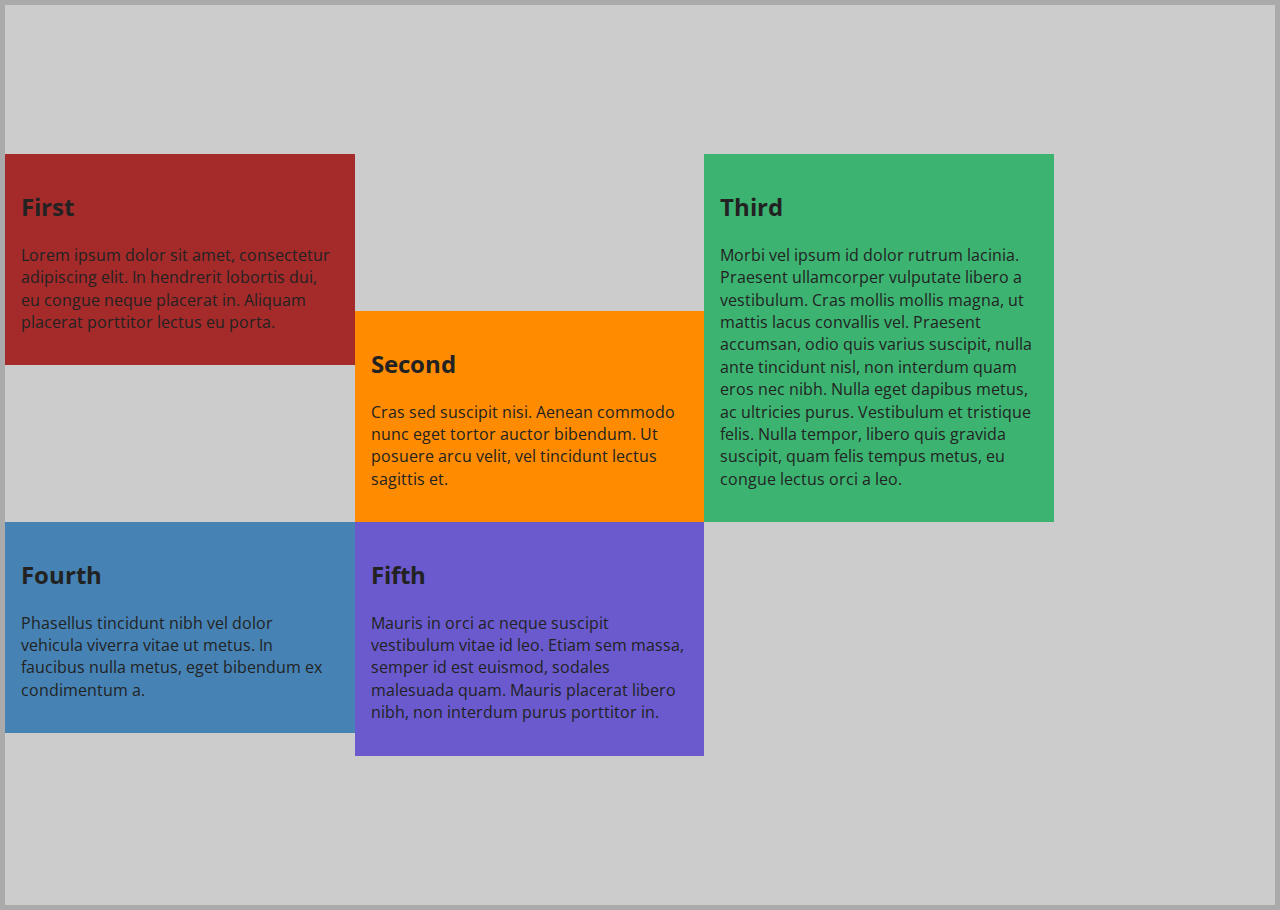
<file: Lesson Files Start/flexbox.html>
<!doctype html>
<html class="no-js" lang="" id="flex">
    <head>
        <meta charset="utf-8">
        <meta http-equiv="x-ua-compatible" content="ie=edge">
        <title>Flexbox | COMP2081 Advanced Web User Interface Design</title>
        <meta name="description" content="">
        <meta name="viewport" content="width=device-width, initial-scale=1">

        <link rel="manifest" href="site.webmanifest">
        <link rel="apple-touch-icon" href="icon.png">
        <!-- Place favicon.ico in the root directory -->
        <link href="https://fonts.googleapis.com/css?family=Open+Sans:300,400" rel="stylesheet">
        <link rel="stylesheet" href="css/normalize.css">
        <link rel="stylesheet" href="css/main.css">
    </head>
    <body>
        <!--[if lte IE 9]>
            <p class="browserupgrade">You are using an <strong>outdated</strong> browser. Please <a href="https://browsehappy.com/">upgrade your browser</a> to improve your experience and security.</p>
        <![endif]-->

        <!-- Add your site or application content here -->
        <div>
					<div>
						<h2>First</h2>
						<p>Lorem ipsum dolor sit amet, consectetur adipiscing elit. In hendrerit lobortis dui, eu congue neque placerat in. Aliquam placerat porttitor lectus eu porta.</p>
					</div>
					<div>
						<h2>Second</h2>
						<p>Cras sed suscipit nisi. Aenean commodo nunc eget tortor auctor bibendum. Ut posuere arcu velit, vel tincidunt lectus sagittis et.</p>
					</div>
					<div>
						<h2>Third</h2>
						<p>Morbi vel ipsum id dolor rutrum lacinia. Praesent ullamcorper vulputate libero a vestibulum. Cras mollis mollis magna, ut mattis lacus convallis vel. Praesent accumsan, odio quis varius suscipit, nulla ante tincidunt nisl, non interdum quam eros nec nibh. Nulla eget dapibus metus, ac ultricies purus. Vestibulum et tristique felis. Nulla tempor, libero quis gravida suscipit, quam felis tempus metus, eu congue lectus orci a leo.</p>
					</div>
					<div>
						<h2>Fourth</h2>
						<p>Phasellus tincidunt nibh vel dolor vehicula viverra vitae ut metus. In faucibus nulla metus, eget bibendum ex condimentum a.</p>
					</div>
					<div>
						<h2>Fifth</h2>
						<p>Mauris in orci ac neque suscipit vestibulum vitae id leo. Etiam sem massa, semper id est euismod, sodales malesuada quam. Mauris placerat libero nibh, non interdum purus porttitor in. </p>
					</div>
				</div>

        <script src="js/vendor/modernizr-3.5.0.min.js"></script>
        <script src="https://code.jquery.com/jquery-3.2.1.min.js" integrity="sha256-hwg4gsxgFZhOsEEamdOYGBf13FyQuiTwlAQgxVSNgt4=" crossorigin="anonymous"></script>
        <script>window.jQuery || document.write('<script src="js/vendor/jquery-3.2.1.min.js"><\/script>')</script>
        <script src="js/plugins.js"></script>
        <script src="js/main.js"></script>

        <!-- Google Analytics: change UA-XXXXX-Y to be your site's ID. -->
        <script>
            window.ga=function(){ga.q.push(arguments)};ga.q=[];ga.l=+new Date;
            ga('create','UA-XXXXX-Y','auto');ga('send','pageview')
        </script>
        <script src="https://www.google-analytics.com/analytics.js" async defer></script>
    </body>
</html>
</file>
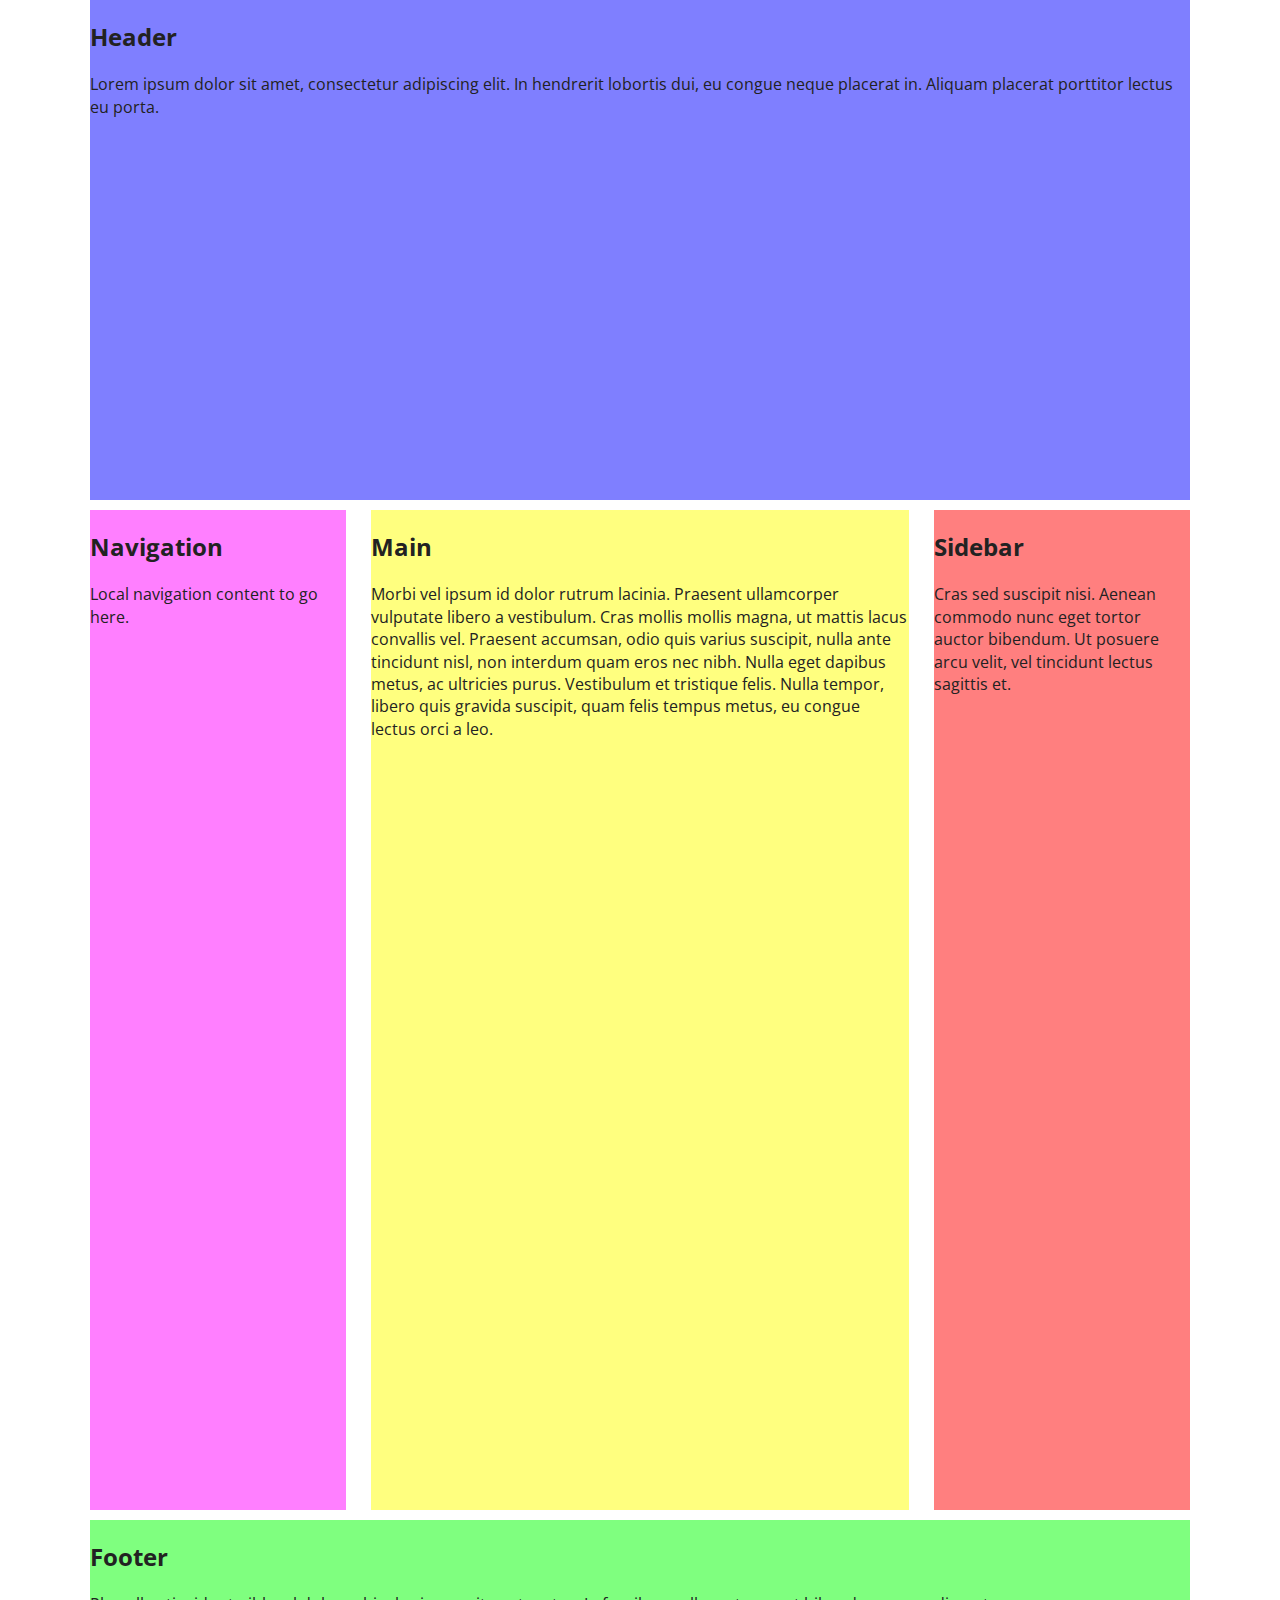
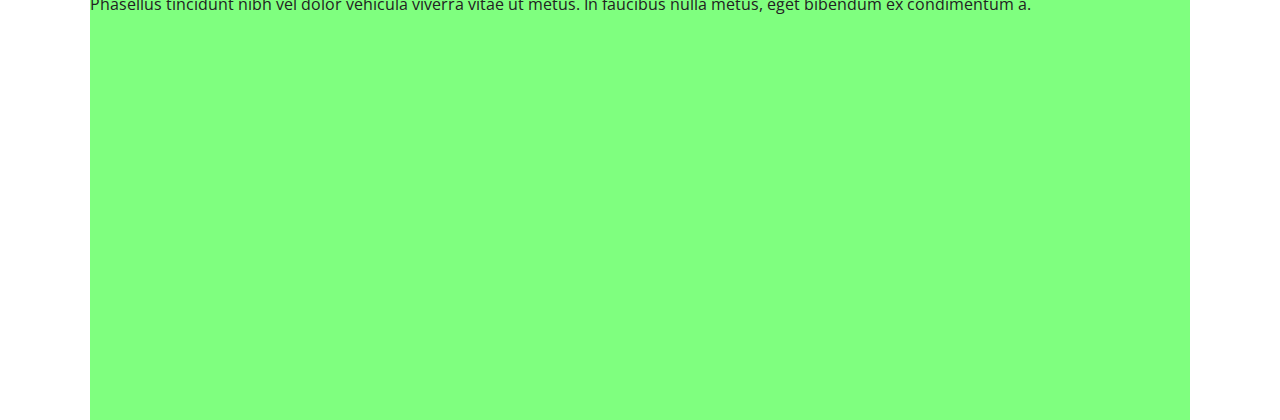
<file: Lesson Files Start/grid.html>
<!doctype html>
<html class="no-js" lang="" id="grid">
    <head>
        <meta charset="utf-8">
        <meta http-equiv="x-ua-compatible" content="ie=edge">
        <title>Grid | COMP2081 Web User Interface Design</title>
        <meta name="description" content="">
        <meta name="viewport" content="width=device-width, initial-scale=1">

        <link rel="manifest" href="site.webmanifest">
        <link rel="apple-touch-icon" href="icon.png">
        <!-- Place favicon.ico in the root directory -->
        <link href="https://fonts.googleapis.com/css?family=Open+Sans:300,400" rel="stylesheet">
        <link rel="stylesheet" href="css/normalize.css">
        <link rel="stylesheet" href="css/main.css">
    </head>
    <body>
        <!--[if lte IE 9]>
            <p class="browserupgrade">You are using an <strong>outdated</strong> browser. Please <a href="https://browsehappy.com/">upgrade your browser</a> to improve your experience and security.</p>
        <![endif]-->

        <!-- Add your site or application content here -->
        <div class="container">
					<div class="item item-a">
						<h2>Header</h2>
						<p>Lorem ipsum dolor sit amet, consectetur adipiscing elit. In hendrerit lobortis dui, eu congue neque placerat in. Aliquam placerat porttitor lectus eu porta.</p>
					</div>
					<div class="item item-b">
						<h2>Sidebar</h2>
						<p>Cras sed suscipit nisi. Aenean commodo nunc eget tortor auctor bibendum. Ut posuere arcu velit, vel tincidunt lectus sagittis et.</p>
					</div>
					<div class="item item-c">
						<h2>Main</h2>
						<p>Morbi vel ipsum id dolor rutrum lacinia. Praesent ullamcorper vulputate libero a vestibulum. Cras mollis mollis magna, ut mattis lacus convallis vel. Praesent accumsan, odio quis varius suscipit, nulla ante tincidunt nisl, non interdum quam eros nec nibh. Nulla eget dapibus metus, ac ultricies purus. Vestibulum et tristique felis. Nulla tempor, libero quis gravida suscipit, quam felis tempus metus, eu congue lectus orci a leo.</p>
					</div>
					<div class="item item-d">
						<h2>Footer</h2>
						<p>Phasellus tincidunt nibh vel dolor vehicula viverra vitae ut metus. In faucibus nulla metus, eget bibendum ex condimentum a.</p>
					</div>
					<div class="item item-e">
						<h2>Navigation</h2>
						<p>Local navigation content to go here.</p>
					</div>
				</div><!-- .container -->

        <script src="js/vendor/modernizr-3.5.0.min.js"></script>
        <script src="https://code.jquery.com/jquery-3.2.1.min.js" integrity="sha256-hwg4gsxgFZhOsEEamdOYGBf13FyQuiTwlAQgxVSNgt4=" crossorigin="anonymous"></script>
        <script>window.jQuery || document.write('<script src="js/vendor/jquery-3.2.1.min.js"><\/script>')</script>
        <script src="js/plugins.js"></script>
        <script src="js/main.js"></script>

        <!-- Google Analytics: change UA-XXXXX-Y to be your site's ID. -->
        <script>
            window.ga=function(){ga.q.push(arguments)};ga.q=[];ga.l=+new Date;
            ga('create','UA-XXXXX-Y','auto');ga('send','pageview')
        </script>
        <script src="https://www.google-analytics.com/analytics.js" async defer></script>
    </body>
</html>
</file>
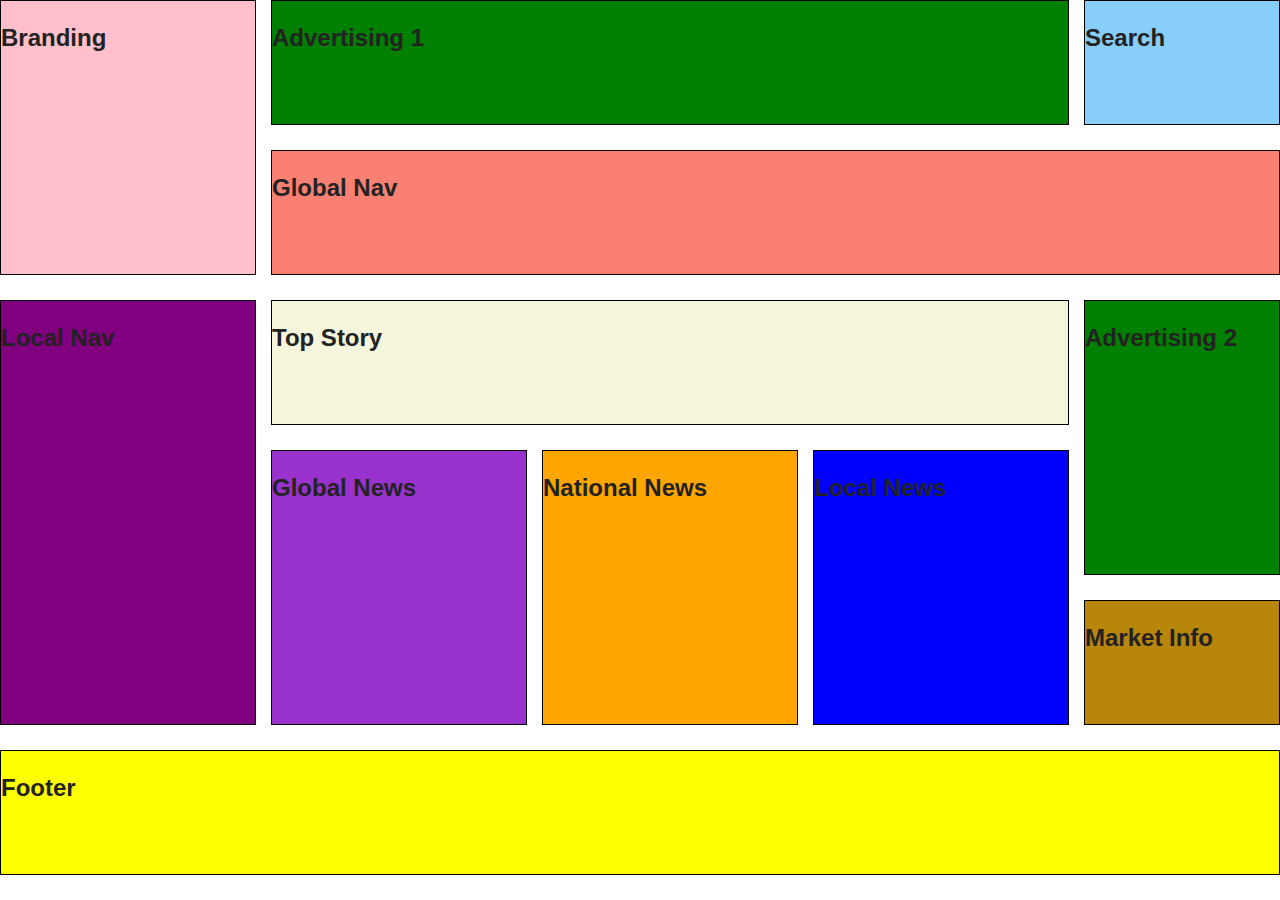
<file: Lesson Files Start/lab7.html>
<!doctype html>
<html class="no-js" lang="" id="lab7-grid">
    <head>
        <meta charset="utf-8">
        <meta http-equiv="x-ua-compatible" content="ie=edge">
        <title>Lab 7</title>
        <meta name="description" content="">
        <meta name="viewport" content="width=device-width, initial-scale=1">

        <link rel="manifest" href="site.webmanifest">
        <link rel="apple-touch-icon" href="icon.png">
        <!-- Place favicon.ico in the root directory -->
        <link rel="stylesheet" href="css/normalize.css">
        <link rel="stylesheet" href="css/main.css">
    </head>
    <body>
        <!--[if lte IE 9]>
            <p class="browserupgrade">You are using an <strong>outdated</strong> browser. Please <a href="https://browsehappy.com/">upgrade your browser</a> to improve your experience and security.</p>
        <![endif]-->
			<div class="container">
        <!-- Add your site or application content here -->
				<div class="item item-a">
					<h2>Branding</h2>
				</div>
				<div class="item item-b">
					<h2>Global Nav</h2>
				</div>
				<div class="item item-c">
					<h2>Local Nav</h2>
				</div>
				<div class="item item-d">
					<h2>Footer</h2>
				</div>
				<div class="item item-e">
					<h2>Top Story</h2>
				</div>
				<div class="item item-f">
					<h2>Global News</h2>
				</div>
				<div class="item item-g">
					<h2>National News</h2>
				</div>
				<div class="item item-h">
					<h2>Local News</h2>
				</div>
				<div class="item item-i">
					<h2>Search</h2>
				</div>
				<div class="item item-j">
					<h2>Market Info</h2>
				</div>
				<div class="item item-k">
					<h2>Advertising 1</h2>
				</div>
				<div class="item item-l">
					<h2>Advertising 2</h2>
				</div>
			</div><!-- .container -->

        <script src="js/vendor/modernizr-3.5.0.min.js"></script>
        <script src="https://code.jquery.com/jquery-3.2.1.min.js" integrity="sha256-hwg4gsxgFZhOsEEamdOYGBf13FyQuiTwlAQgxVSNgt4=" crossorigin="anonymous"></script>
        <script>window.jQuery || document.write('<script src="js/vendor/jquery-3.2.1.min.js"><\/script>')</script>
        <script src="js/plugins.js"></script>
        <script src="js/main.js"></script>

        <!-- Google Analytics: change UA-XXXXX-Y to be your site's ID. -->
        <script>
            window.ga=function(){ga.q.push(arguments)};ga.q=[];ga.l=+new Date;
            ga('create','UA-XXXXX-Y','auto');ga('send','pageview')
        </script>
        <script src="https://www.google-analytics.com/analytics.js" async defer></script>
    </body>
</html>
</file>
<file: Lesson Files Start/css/main.css>
/*! HTML5 Boilerplate v6.0.1 | MIT License | https://html5boilerplate.com/ */

/*
 * What follows is the result of much research on cross-browser styling.
 * Credit left inline and big thanks to Nicolas Gallagher, Jonathan Neal,
 * Kroc Camen, and the H5BP dev community and team.
 */

/* ==========================================================================
   Base styles: opinionated defaults
   ========================================================================== */

html {
    color: #222;
    font-size: 1em;
    line-height: 1.4;
}

/*
 * Remove text-shadow in selection highlight:
 * https://twitter.com/miketaylr/status/12228805301
 *
 * Vendor-prefixed and regular ::selection selectors cannot be combined:
 * https://stackoverflow.com/a/16982510/7133471
 *
 * Customize the background color to match your design.
 */

::-moz-selection {
    background: #b3d4fc;
    text-shadow: none;
}

::selection {
    background: #b3d4fc;
    text-shadow: none;
}

/*
 * A better looking default horizontal rule
 */

hr {
    display: block;
    height: 1px;
    border: 0;
    border-top: 1px solid #ccc;
    margin: 1em 0;
    padding: 0;
}

/*
 * Remove the gap between audio, canvas, iframes,
 * images, videos and the bottom of their containers:
 * https://github.com/h5bp/html5-boilerplate/issues/440
 */

audio,
canvas,
iframe,
img,
svg,
video {
    vertical-align: middle;
}

/*
 * Remove default fieldset styles.
 */

fieldset {
    border: 0;
    margin: 0;
    padding: 0;
}

/*
 * Allow only vertical resizing of textareas.
 */

textarea {
    resize: vertical;
}

/* ==========================================================================
   Browser Upgrade Prompt
   ========================================================================== */

.browserupgrade {
    margin: 0.2em 0;
    background: #ccc;
    color: #000;
    padding: 0.2em 0;
}

/* ==========================================================================
   Author's custom styles
   ========================================================================== */
   html {
     font-family: "Open Sans", sans-serif;
   }

/* FLEXBOX
========================================================================== */

   #flex body > div {
   	background: #ccc;
   	border: 5px solid #aaa;
   /* STEP 6d: Set the height of the flex-container to fill the whole window */
    height: 100vh;
   /* STEP 1: Set the parent flexbox properties - this is now the FLEX CONTAINER */
    display: flex;
   /* STEP 2: Define the main axis - this is the flex-direction
   Possible values are: row | row-reverse | column | column-reverse (lets go with row) */
    flex-direction: row;
   /* STEP 3a: Determine how element in the container will wrap - this is the flex-wrap property
   Possible values are: nowrap | wrap | wrap-reverse
   We need to set a width on the flex children to see this */
    flex-wrap: wrap;
   /* STEP 4a: Control alignment of flex children along the main axis, with justify-content
   Possible values are: flex-start | flex-end | center | space-between | space-around
   We need to reduce the width of the children to see this */
    justify-content: flex-start;
   /* STEP 6c: Change the align-items back to stretch */
   /* STEP 5: Align flex children on the cross axis with align-items
   Possible values are: flex-start | flex-end | center | baseline | stretch */
    align-items: flex-start;
   /* STEP 10b: Change the align-items on the parent (to flex-start) to see how align self can override this property */
   /* STEP 6a: Specify how flex children will be reflowed when there is extra space in the cross-axis
   We will need to resize the children so that they wrap to see this (and change justify-content to flex-start, and the height of the flex container to full height of the viewport - 100vh)
   Possible values for align-content are: flex-start | flex-end | center | space-between | space-around | stretch */
    align-content: center;
   }

   #flex body > div > div {
   	padding: 1rem;
   /* STEP 3b: Set a width on the flex children to see the flex-wrap property */
    /* width: 300px; */
   /* STEP4b: Reduce width of the flex children to see the justify-content property */

   /* STEP6b: Increase width of the flex children to see the align-content property */

    width: 25%;
   }

   /* STEP 7: We now turn our attention the the FLEX ITEMS, which are the children of the FLEX CONTAINER
   Change the order in which the children appear - use order: <number>; */

   /* STEP 8: Control how each of the children are sized with flex-grow */
   #flex body > div > div:nth-of-type(1) {
   	background: brown;
    /* order: 2;
    flex-grow: 2; */
   }

   #flex body > div > div:nth-of-type(2) {
   	background: darkorange;
    /* order: 5;
    flex-grow: 1; */
    align-self: flex-end;
   }
   #flex body > div > div:nth-of-type(3) {
   	background: mediumseagreen;
    /* order: 1;
    flex-grow: 1; */
   }
   #flex body > div > div:nth-of-type(4) {
   	background: steelblue;
    /* order: 3;
    flex-grow: 1; */
   /* STEP 9b: Set flex-basis on this child */

   /* STEP 10a: Align a particular flex child differently than the rest with align-self (change align-items on the parent to flex-start, first) */

   }
   #flex body > div > div:nth-of-type(5) {
   	background: slateblue;
    /* order: 4;
    flex-grow: 3; */
   }
   /* STEP 9a: Control the space occupied by a particular flex child, after which the remaining space will be re-distributed, with flex-basis */

	 /* GRID
	 ========================================================================== */

	#grid div {
		/*border: 5px solid grey;*/
	}
/* STEP 15a: Associate the below element with the user-defined content zone, "header" with grid-area */
	#grid .item-a {
		background-color: rgba(0,0,255,0.5);
        grid-area: header;
	}
/* STEP 15b: Associate the below element with the user-defined content zone, "sidebar" with grid-area */
	#grid .item-b {
		background-color: rgba(255,0,0,0.5);
        grid-area: sidebar;
	}
/* STEP 15c: Associate the below element with the user-defined content zone, "main" with grid-area */
	#grid .item-c {
		background-color: rgba(255,255,0,0.5);
        grid-area: main;
	}
/* STEP 15d: Associate the below element with the user-defined content zone, "footer" with grid-area */
	#grid .item-d {
		background-color: rgba(0,255,0,0.5);
        grid-area: footer;
	}
/* STEP 15e: Associate the below element with the user-defined content zone, "navigation" with grid-area */
	#grid .item-e {
		background-color: rgba(255,0,255,0.5);
        grid-area: navigation;
	}

	 #grid .container {
/* STEP 11: Set an element as the grid container with display: grid; */
        display: grid;
        justify-content: center;
/* STEP 12: Define the columns for the grid with grid-template-columns - use a space-separated list of widths */
        /* grid-template-columns: 25% 25% 25% 25%; */
        grid-template-columns: repeat(4, 20%);
/* STEP 13: Define the rows for the grid with grid-template-rows - use a space-separated list of widths or auto */
        grid-template-rows: 500px 1000px 500px;
/* STEP 14: Designate the cells of the resulting grid in terms of user-named content areas with the grid-template-areas property - repeat names for merged cells */
        grid-template-areas: 
            "header header header header"
            "navigation main main sidebar"
            "footer footer footer footer";
/* STEP 16a: Set gutters between column tracks with grid-column-gap */
        grid-column-gap: 2%;
/* STEP 16b: Set gutters between row tracks with grid-row-gap */
	    grid-row-gap: 10px;
	}

/* ==========================================================================
    LAB 7
    ========================================================================= */

    #lab7-grid .container {
        display: grid;
        grid-template-columns: repeat(4, 20%);
        grid-template-rows: repeat(6, 125px);
        grid-column-gap: 15px;
        grid-row-gap: 25px;
        grid-template-areas:
        "branding ad1 ad1 ad1 search"
        "branding globalNav globalNav globalNav globalNav"
        "localNav topStory topStory topStory ad2"
        "localNav globalNews nationalNews localNews ad2"
        "localNav globalNews nationalNews localNews marketInfo"
        "footer footer footer footer footer"
    }

    #lab7-grid .item-a {
        border: 1px solid black;
        background-color: pink;
        grid-area: branding;
    }
    
    #lab7-grid .item-b {
        border: 1px solid black;
        background-color: salmon;
        grid-area: globalNav;
    }

    #lab7-grid .item-c {
        border: 1px solid black;
        background-color: purple;
        grid-area: localNav;
    }

    #lab7-grid .item-d {
        border: 1px solid black;
        background-color: yellow;
        grid-area: footer;
    }

    #lab7-grid .item-e {
        border: 1px solid black;
        background-color: beige;
        grid-area: topStory;
    }

    #lab7-grid .item-f {
        border: 1px solid black;
        background-color: darkorchid;
        grid-area: globalNews;
    }

    #lab7-grid .item-g {
        border: 1px solid black;
        background-color: orange;
        grid-area: nationalNews;
    }

    #lab7-grid .item-h {
        border: 1px solid black;
        background-color: blue;
        grid-area: localNews;
    }

    #lab7-grid .item-i {
        border: 1px solid black;
        background-color: lightskyblue;
        grid-area: search;
    }

    #lab7-grid .item-j {
        border: 1px solid black;
        background-color: darkgoldenrod;
        grid-area: marketInfo;
    }

    #lab7-grid .item-k {
        border: 1px solid black;
        background-color: green;
        grid-area: ad1;
    }

    #lab7-grid .item-l {
        border: 1px solid black;
        background-color: green;
        grid-area: ad2;
    }


/* ==========================================================================
   Helper classes
   ========================================================================== */

/*
 * Hide visually and from screen readers
 */

.hidden {
    display: none !important;
}

/*
 * Hide only visually, but have it available for screen readers:
 * https://snook.ca/archives/html_and_css/hiding-content-for-accessibility
 *
 * 1. For long content, line feeds are not interpreted as spaces and small width
 *    causes content to wrap 1 word per line:
 *    https://medium.com/@jessebeach/beware-smushed-off-screen-accessible-text-5952a4c2cbfe
 */

.visuallyhidden {
    border: 0;
    clip: rect(0 0 0 0);
    -webkit-clip-path: inset(50%);
    clip-path: inset(50%);
    height: 1px;
    margin: -1px;
    overflow: hidden;
    padding: 0;
    position: absolute;
    width: 1px;
    white-space: nowrap; /* 1 */
}

/*
 * Extends the .visuallyhidden class to allow the element
 * to be focusable when navigated to via the keyboard:
 * https://www.drupal.org/node/897638
 */

.visuallyhidden.focusable:active,
.visuallyhidden.focusable:focus {
    clip: auto;
    -webkit-clip-path: none;
    clip-path: none;
    height: auto;
    margin: 0;
    overflow: visible;
    position: static;
    width: auto;
    white-space: inherit;
}

/*
 * Hide visually and from screen readers, but maintain layout
 */

.invisible {
    visibility: hidden;
}

/*
 * Clearfix: contain floats
 *
 * For modern browsers
 * 1. The space content is one way to avoid an Opera bug when the
 *    `contenteditable` attribute is included anywhere else in the document.
 *    Otherwise it causes space to appear at the top and bottom of elements
 *    that receive the `clearfix` class.
 * 2. The use of `table` rather than `block` is only necessary if using
 *    `:before` to contain the top-margins of child elements.
 */

.clearfix:before,
.clearfix:after {
    content: " "; /* 1 */
    display: table; /* 2 */
}

.clearfix:after {
    clear: both;
}

/* ==========================================================================
   EXAMPLE Media Queries for Responsive Design.
   These examples override the primary ('mobile first') styles.
   Modify as content requires.
   ========================================================================== */

@media only screen and (min-width: 35em) {
    /* Style adjustments for viewports that meet the condition */
}

@media print,
       (-webkit-min-device-pixel-ratio: 1.25),
       (min-resolution: 1.25dppx),
       (min-resolution: 120dpi) {
    /* Style adjustments for high resolution devices */
}

/* ==========================================================================
   Print styles.
   Inlined to avoid the additional HTTP request:
   http://www.phpied.com/delay-loading-your-print-css/
   ========================================================================== */

@media print {
    *,
    *:before,
    *:after {
        background: transparent !important;
        color: #000 !important; /* Black prints faster:
                                   http://www.sanbeiji.com/archives/953 */
        box-shadow: none !important;
        text-shadow: none !important;
    }

    a,
    a:visited {
        text-decoration: underline;
    }

    a[href]:after {
        content: " (" attr(href) ")";
    }

    abbr[title]:after {
        content: " (" attr(title) ")";
    }

    /*
     * Don't show links that are fragment identifiers,
     * or use the `javascript:` pseudo protocol
     */

    a[href^="#"]:after,
    a[href^="javascript:"]:after {
        content: "";
    }

    pre {
        white-space: pre-wrap !important;
    }
    pre,
    blockquote {
        border: 1px solid #999;
        page-break-inside: avoid;
    }

    /*
     * Printing Tables:
     * http://css-discuss.incutio.com/wiki/Printing_Tables
     */

    thead {
        display: table-header-group;
    }

    tr,
    img {
        page-break-inside: avoid;
    }

    p,
    h2,
    h3 {
        orphans: 3;
        widows: 3;
    }

    h2,
    h3 {
        page-break-after: avoid;
    }
}
</file>
